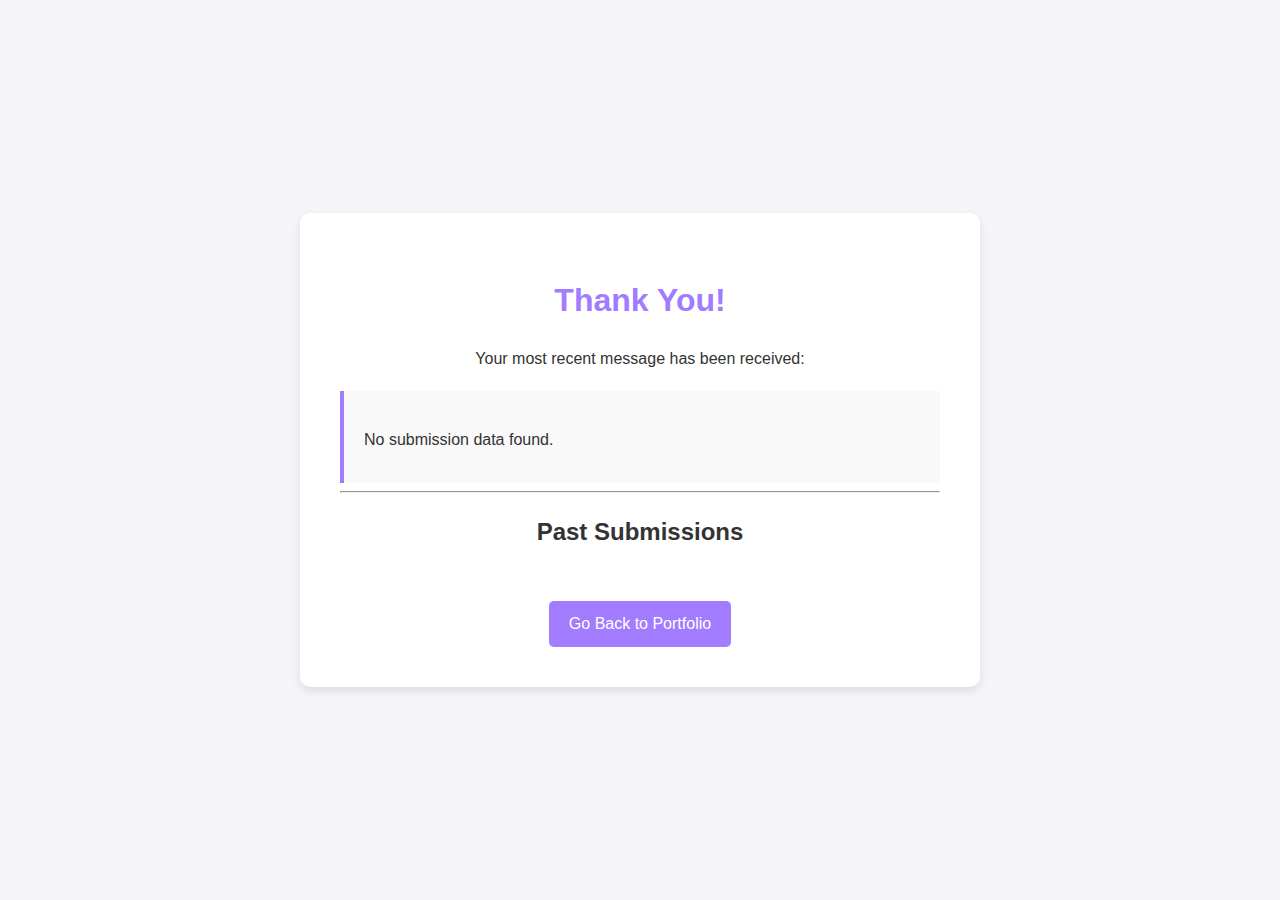
<file: form-details.html>
<!DOCTYPE html>
<html lang="en">
<head>
    <meta charset="UTF-8">
    <meta name="viewport" content="width=device-width, initial-scale=1.0">
    <title>Form Submission Details</title>
    <link rel="stylesheet" href="form-details.css">
</head>
<body>
    <div class="container">
        <h1>Thank You!</h1>
        <p>Your most recent message has been received:</p>
        <div class="details" id="latest-submission">
            <!-- Most recent submission will be shown here -->
        </div>
        <hr>
        <h2>Past Submissions</h2>
        <div id="all-submissions">
            <!-- All submissions will be listed here -->
        </div>
        <a href="index.html" class="back-link">Go Back to Portfolio</a>
    </div>

    <script>
        document.addEventListener('DOMContentLoaded', function() {
            const submissions = JSON.parse(localStorage.getItem('formSubmissions')) || [];
            const latestSubmissionContainer = document.getElementById('latest-submission');
            const allSubmissionsContainer = document.getElementById('all-submissions');

            if (submissions.length > 0) {
                // Display the most recent submission
                const latest = submissions[submissions.length - 1];
                latestSubmissionContainer.innerHTML = `
                    <p><strong>Name:</strong> ${latest.name}</p>
                    <p><strong>Email:</strong> ${latest.email}</p>
                    <p><strong>Message:</strong></p>
                    <p>${latest.message}</p>
                    <p><small>Received on: ${new Date(latest.date).toLocaleString()}</small></p>
                `;

                // Display all past submissions
                submissions.reverse().forEach(sub => {
                    const entry = document.createElement('div');
                    entry.classList.add('details');
                    entry.innerHTML = `
                        <p><strong>Name:</strong> ${sub.name}</p>
                        <p><strong>Email:</strong> ${sub.email}</p>
                        <p><strong>Message:</strong> ${sub.message}</p>
                        <p><small>Received on: ${new Date(sub.date).toLocaleString()}</small></p>
                    `;
                    allSubmissionsContainer.appendChild(entry);
                });

            } else {
                latestSubmissionContainer.innerHTML = "<p>No submission data found.</p>";
            }
        });
    </script>
</body>
</html>
</file>
<file: form-details.css>
body {
    font-family: 'Segoe UI', Tahoma, Geneva, Verdana, sans-serif;
    background-color: #f4f4f9;
    color: #333;
    line-height: 1.6;
    display: flex;
    justify-content: center;
    align-items: center;
    height: 100vh;
    margin: 0;
}

.container {
    background: #fff;
    padding: 40px;
    border-radius: 10px;
    box-shadow: 0 4px 8px rgba(0, 0, 0, 0.1);
    max-width: 600px;
    width: 90%;
    text-align: center;
}

h1 {
    color: #a17cff;
    margin-bottom: 20px;
}

.details {
    text-align: left;
    margin-top: 20px;
    padding: 20px;
    background-color: #f9f9f9;
    border-left: 4px solid #a17cff;
}

.details p {
    margin-bottom: 10px;
}

.details strong {
    color: #555;
}

#displayMessage {
    white-space: pre-wrap; /* preserves whitespace and line breaks */
    word-wrap: break-word;
}

.back-link {
    display: inline-block;
    margin-top: 30px;
    padding: 10px 20px;
    background-color: #a17cff;
    color: white;
    text-decoration: none;
    border-radius: 5px;
    transition: background-color 0.3s;
}

.back-link:hover {
    background-color: #8c66ff;
}
</file>
